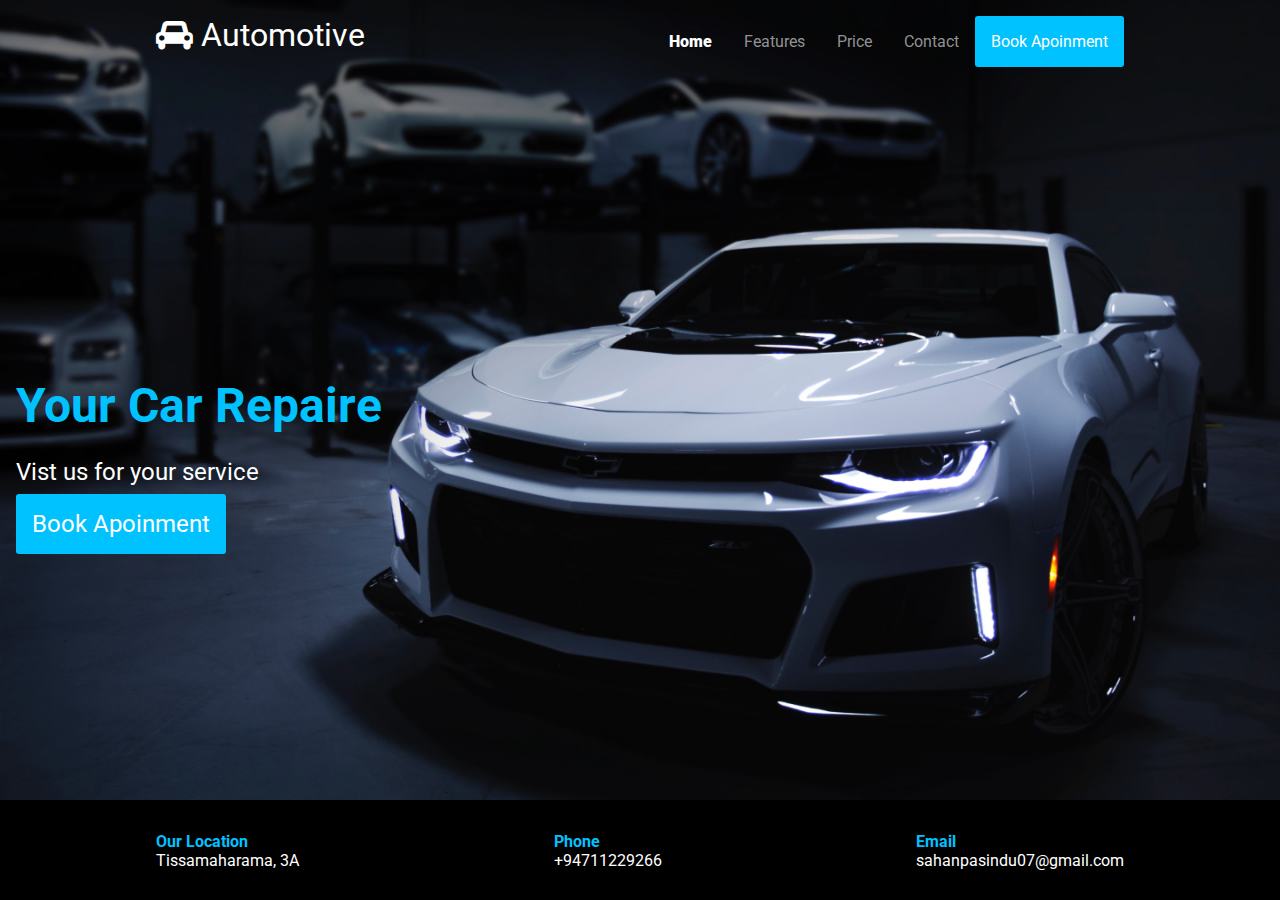
<file: automotive-car-design/index.html>
<!DOCTYPE html>
<html lang="en">

<head>
   <meta charset="UTF-8">
   <meta name="viewport" content="width=device-width, initial-scale=1.0">
   <link rel="stylesheet" href="https://stackpath.bootstrapcdn.com/font-awesome/4.7.0/css/font-awesome.min.css"
      integrity="sha384-wvfXpqpZZVQGK6TAh5PVlGOfQNHSoD2xbE+QkPxCAFlNEevoEH3Sl0sibVcOQVnN" crossorigin="anonymous">
   <link href="https://fonts.googleapis.com/css2?family=Roboto:wght@100;300;500;700;900&display=swap" rel="stylesheet">
   <link rel="stylesheet" href="css/style.css">
   <title>Automotive Car Design</title>
</head>

<body>
   <header>
      <nav class="container">
         <div class="logo">
            <i class="fa fa-car"></i> Automotive
         </div>
         <ul>
            <li><a href="#" class="selected">Home</a></li>
            <li><a href="#">Features</a></li>
            <li><a href="#">Price</a></li>
            <li><a href="#">Contact</a></li>
            <li><a href="#" class="highlight">Book Apoinment</a></li>
         </ul>
      </nav>
      <div class="content">
         <div class="container">
            <h1>Your Car Repaire</h1>
            <p>Vist us for your service</p>
            <a href="" class="highlight">Book Apoinment</a>
         </div>
      </div>
   </header><!-- flex container -->

   <footer>
      <ul class="container">
         <li>
            <strong>Our Location</strong>
            <p>Tissamaharama, 3A</p>
         </li>
         <li>
            <strong>Phone</strong>
            <p>+94711229266</p>
         </li>
         <li>
            <strong>Email</strong>
            <p>sahanpasindu07@gmail.com</p>
         </li>
      </ul>
   </footer>
</body>

</html>
</file>
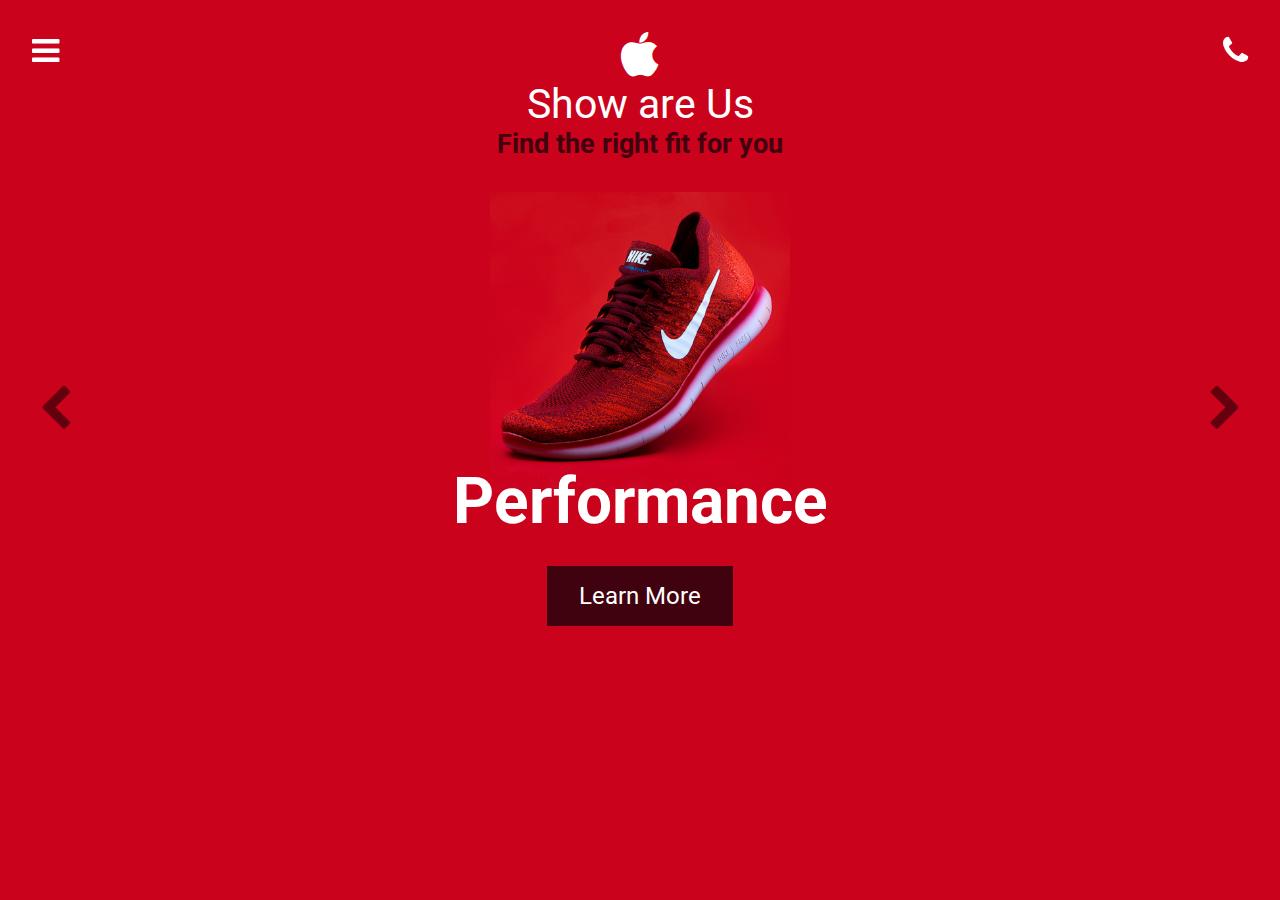
<file: footwear-project/index.html>
<!DOCTYPE html>
<html lang="en">

<head>
   <meta charset="UTF-8">
   <meta name="viewport" content="width=device-width, initial-scale=1.0">
   <link rel="stylesheet" href="https://stackpath.bootstrapcdn.com/font-awesome/4.7.0/css/font-awesome.min.css"
      integrity="sha384-wvfXpqpZZVQGK6TAh5PVlGOfQNHSoD2xbE+QkPxCAFlNEevoEH3Sl0sibVcOQVnN" crossorigin="anonymous">
   <link href="https://fonts.googleapis.com/css2?family=Roboto:wght@100;300;500;700;900&display=swap" rel="stylesheet">
   <link rel="stylesheet" href="css/style.css">
   <title>Title</title>
</head>

<body>
   <a href="#" class="hamburger">
      <i class="fa fa-bars"></i>
   </a>

   <a href="#" class="phone">
      <i class="fa fa-phone"></i>
   </a>

   <div class="logo">
      <i class="fa fa-apple"></i>
      <h2>Show are Us</h2>
      <p>Find the right fit for you</p>
   </div>

   <div class="carousel-container">
      <div class="carousel">
         <div class="slide">
            <img src="./img/shoe-1.jpg" alt="">
            <h1>Performance</h1>
            <a href="#">Learn More</a>
         </div>

         <div class="slide">
            <img src="./img/shoe-2.jpg" alt="">
            <h1>Design</h1>
            <a href="#">Learn More</a>
         </div>

         <div class="slide">
            <img src="./img/shoe-3.jpg" alt="">
            <h1>Comodiy</h1>
            <a href="#">Learn More</a>
         </div>

         <div class="slide">
            <img src="./img/shoe-4.jpg" alt="">
            <h1>Lightness</h1>
            <a href="#">Learn More</a>
         </div>
      </div>
      <button id="left" class="left-arrow arrow">
         <i class="fa fa-chevron-left"></i>
      </button>
      <button id="right" class="right-arrow arrow">
         <i class="fa fa-chevron-right"></i>
      </button>

      <div class="progress"></div>
   </div>
</body>

</html>
</file>
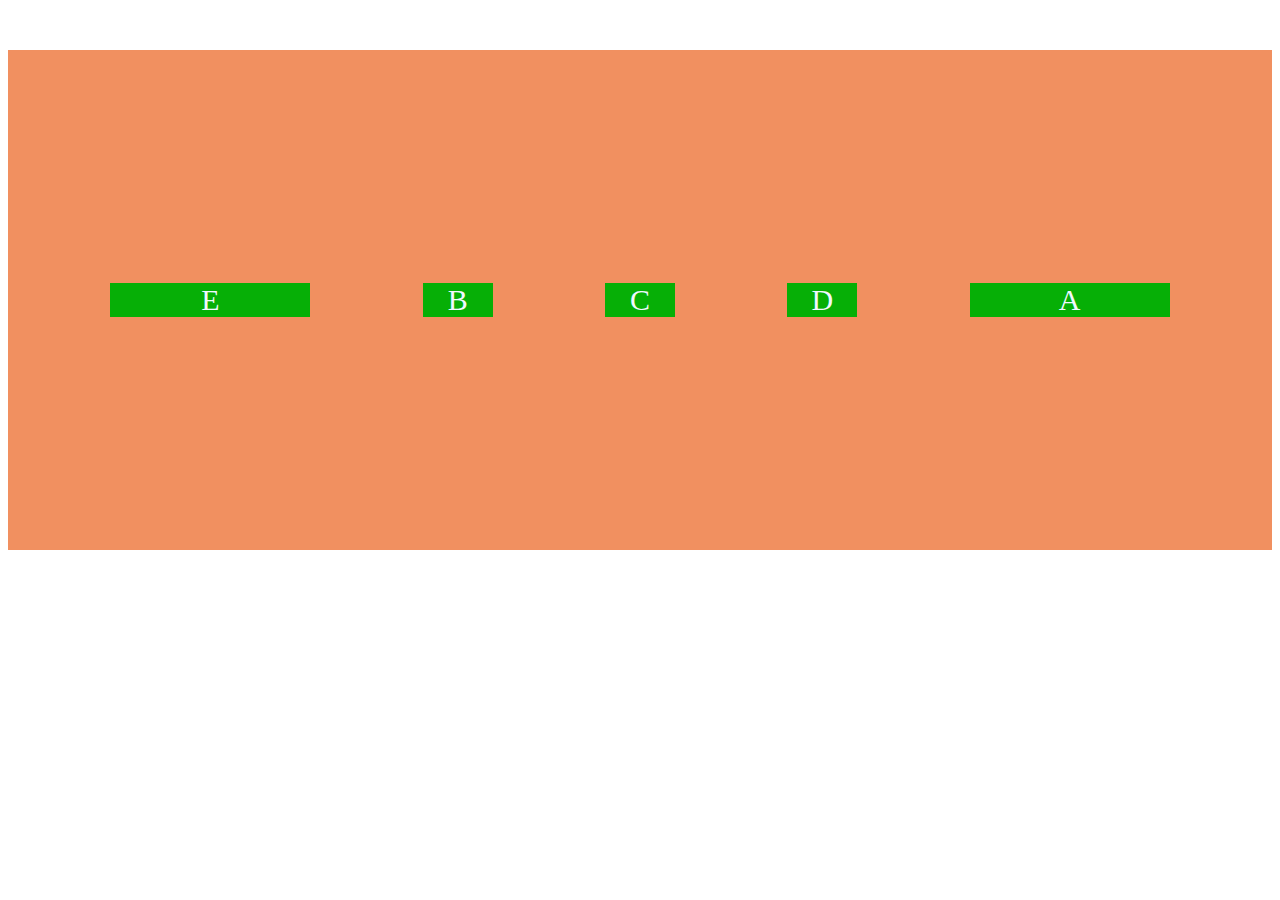
<file: flexbox/item-properties/index.html>
<!DOCTYPE html>
<html lang="en">
<head>
   <meta charset="UTF-8">
   <meta name="viewport" content="width=device-width, initial-scale=1.0">
   <title>FlexBox</title>

   <style>
       .container{
         height: 500px;
         margin-top: 50px;
         /* padding: 20px 0; */
         background-color: #F19060;
         display:flex;
         flex-wrap: nowrap;
         /* flex-direction: row; */
         justify-content: space-evenly;
         align-items: center;
         /* align-content: space-between; */
      } 

      .item{
         width:70px;
         /* height: 100px; */
         /* padding: 20px; */
         margin:10px;
         background-color: #06af06;
         text-align: center;
         font-size: 30px;
         color:aliceblue;
      }

      .item-1{
         width:200px;
         /* font-size: 90px; */
         order: 1;
         /* flex-grow: 5; */
      }

      .item-5{
         width:200px;
         order: -1;
         /* align-self: stretch; */
         /* flex-grow: 1; */
         /* flex-shrink: 5; */
         /* flex-basis: 100px; */
         flex: 0 1 auto;
      }

   </style>
</head>
<body>
   <div class="container">
      <div class="item item-1">A</div>
      <div class="item item-2">B</div>
      <div class="item item-3">C</div>
      <div class="item item-4">D</div>
      <div class="item item-5">E</div>
   </div>
</body>
</html>
</file>
<file: automotive-car-design/css/style.css>
@import url('https://fonts.googleapis.com/css2?family=Roboto:wght@100;300;500;700;900&display=swap');

* {
   box-sizing: border-box;
}

body {
   background-color: #fff;
   font-family: 'Roboto', 'sans-serif';
   margin: 0;
}

.container {
   padding: 1rem;
   margin: 0 auto;
   max-width: 100%;
   width: 1000px;
}

header {
   background-image: url("../car-bg.jpg");
   background-size: cover;
   background-position: center center;
   color: white;
   display: flex;
   flex-direction: column;
   align-items: flex-start;
   height: calc(100vh - 100px);
}

.content {
   margin: auto 0;
   font-size: 1.5rem;
   max-width: 100%;
}

.content h1 {
   color: #00c2ff;
   margin-bottom: 0;
}

nav {
   display: flex;
   justify-content: space-between;
}

nav .logo {
   font-size: 2rem;

}

nav ul {
   display: flex;
   list-style-type: none;
   padding: 0;
}

nav li a {
   color: rgba(202, 201, 201, 0.726);
   padding: 1rem;
   text-decoration: none;
}

.highlight {
   background-color: #00c2ff;
   color: #fff;
   text-decoration: none;
   padding: 1rem;
   border-radius: 3px;
}

.selected {
   font-weight: 900;
   color: white;
}

footer {
   height: 100px;
   background-color: black;
   color: white;
   padding: 1rem;
}

footer ul {
   display: flex;
   align-items: center;
   justify-content: space-between;
   list-style-type: none;
   padding: 0;
}

footer p {
   margin: 0;
}

footer strong {
   color: #00c2ff;
}
</file>
<file: footwear-project/css/style.css>
@import url('https://fonts.googleapis.com/css2?family=Roboto:wght@100;300;500;700;900&display=swap');

* {
   box-sizing: border-box;
}

body {
   font-family: "Roboto", "sans-serif";
   margin: 0 !important;
   background-color: #CB021C;
}

a{
   text-decoration: none;
   color: white;
}
.hamburger{
   position:fixed;
   top:2rem;
   left: 2rem;
   font-size: 2rem;
}

.phone{
   position:fixed;
   top:2rem;
   right: 2rem;
   font-size: 2rem;
}

.logo{
   text-align: center;
   color:white;
   margin:2rem 0;
   font-size: 1.7rem;
}

.logo i{
   font-size: 3rem;
}

.logo h2{
   margin:0;
   font-weight: normal;
}

.logo p{
   color:#40020e;
   font-weight: bold;
   margin:0;
}
.carousel-container{
   width: 100vw;
   overflow: hidden;
   position: relative;
   height: 70vh;
   /* margin-top: 2rem; */
}

.carousel{
   position:absolute;
   left:0;
   top:0;
   transform: translateX(0);
   display: flex;
}

.slide{
   width:  100vw;
   text-align: center;
}

.slide img{
   object-fit: cover;
   height: 300px;
   width: 300px;
}

.slide h1{
   font-size: 4rem;
   color:white;
   margin-top: -2rem;
}

.slide a{
   background-color: #40020e;
   padding:1rem 2rem;
   font-size: 1.5rem;
}

.arrow{
   background-color: transparent;
   position:absolute;
   top:30%;
   font-size: 3rem;
   color:black;
   opacity: 0.5;
   border:0;
   cursor: pointer;
}

.left-arrow{
   left:2rem;
}

.right-arrow{
   right:2rem;
}
</file>
